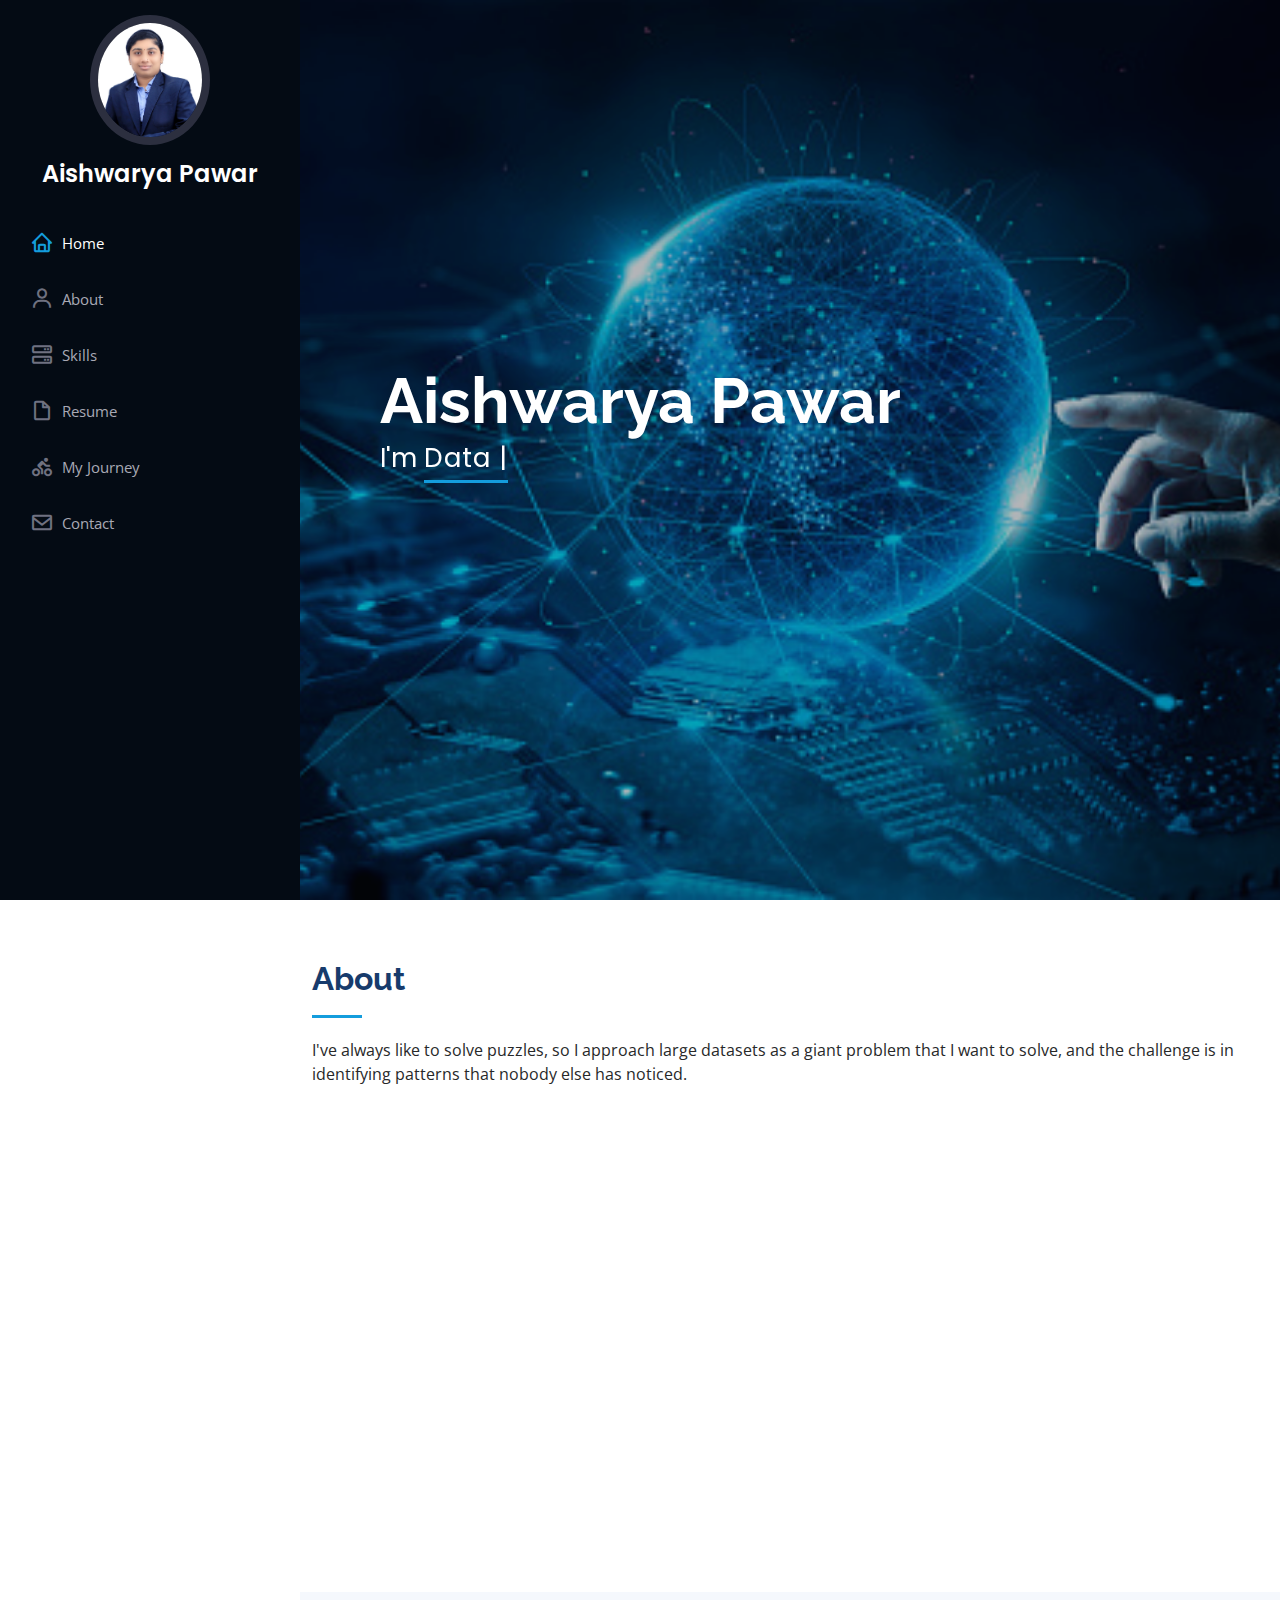
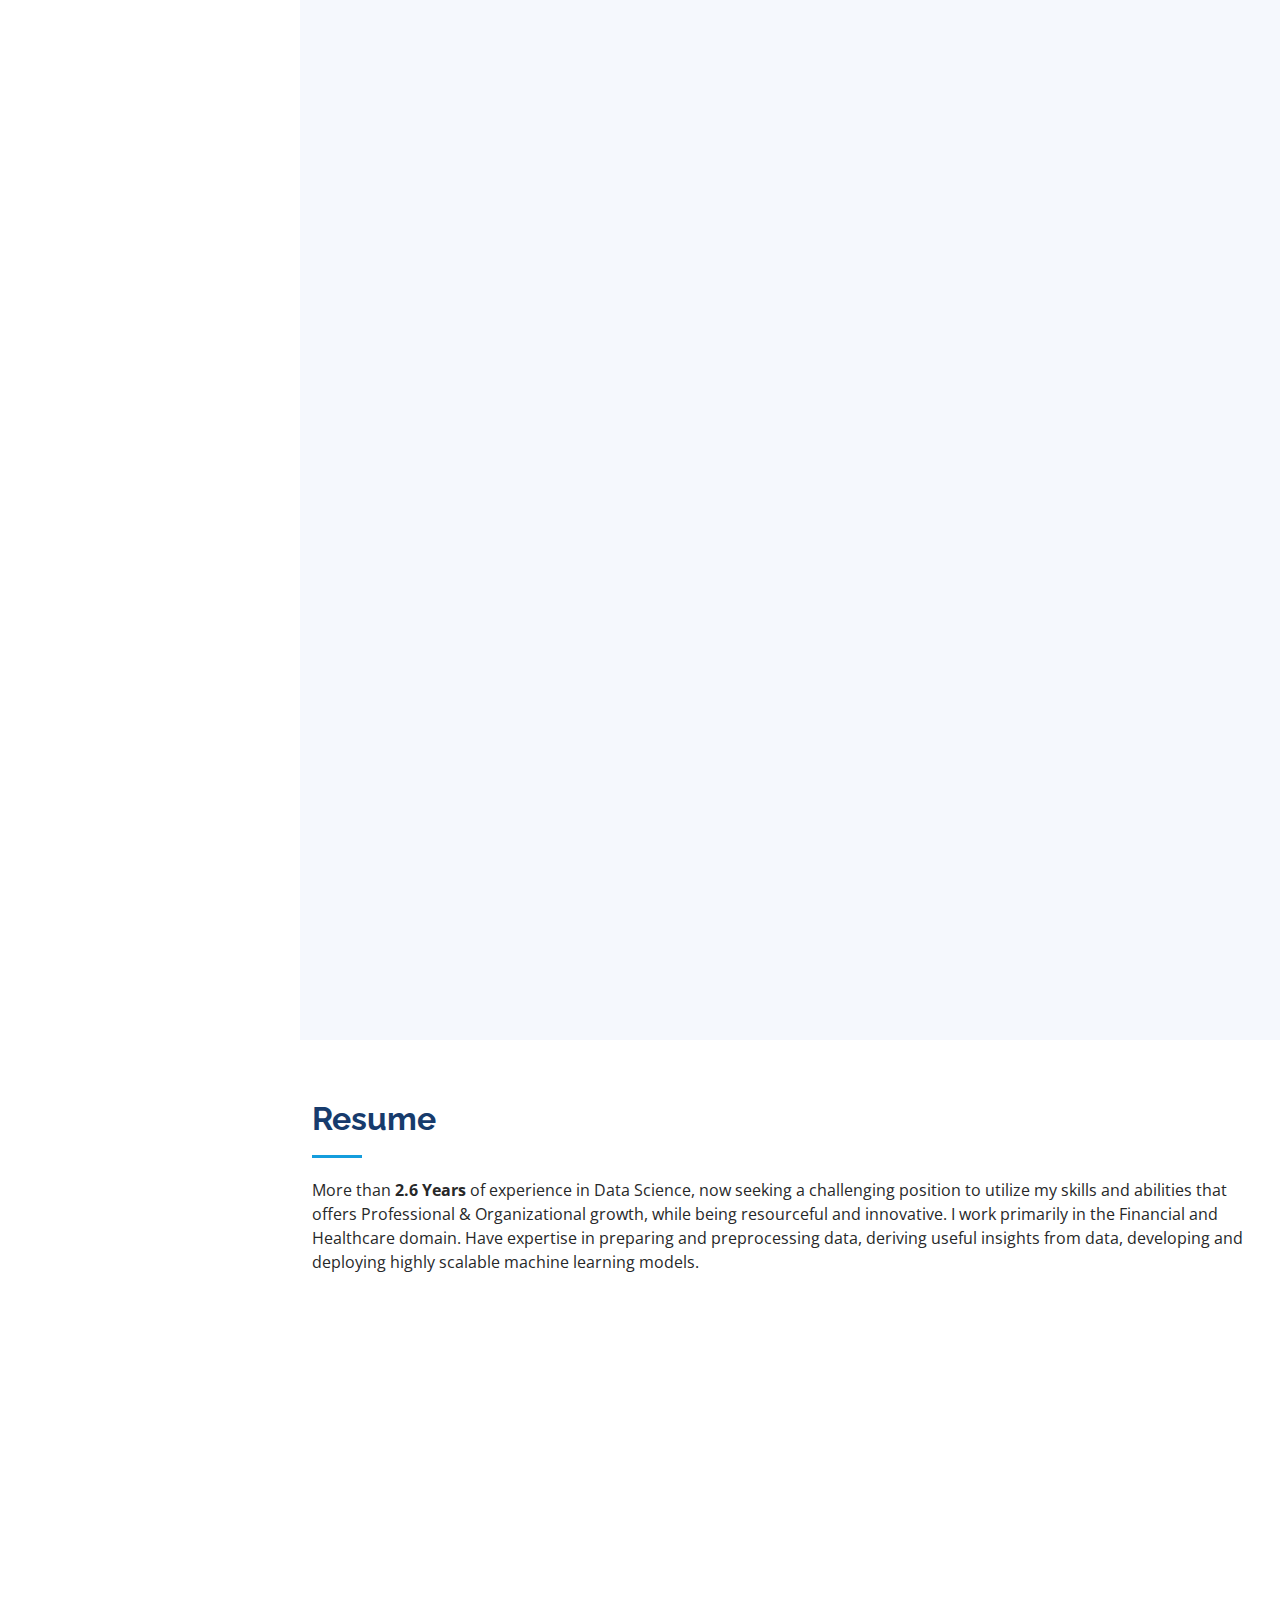
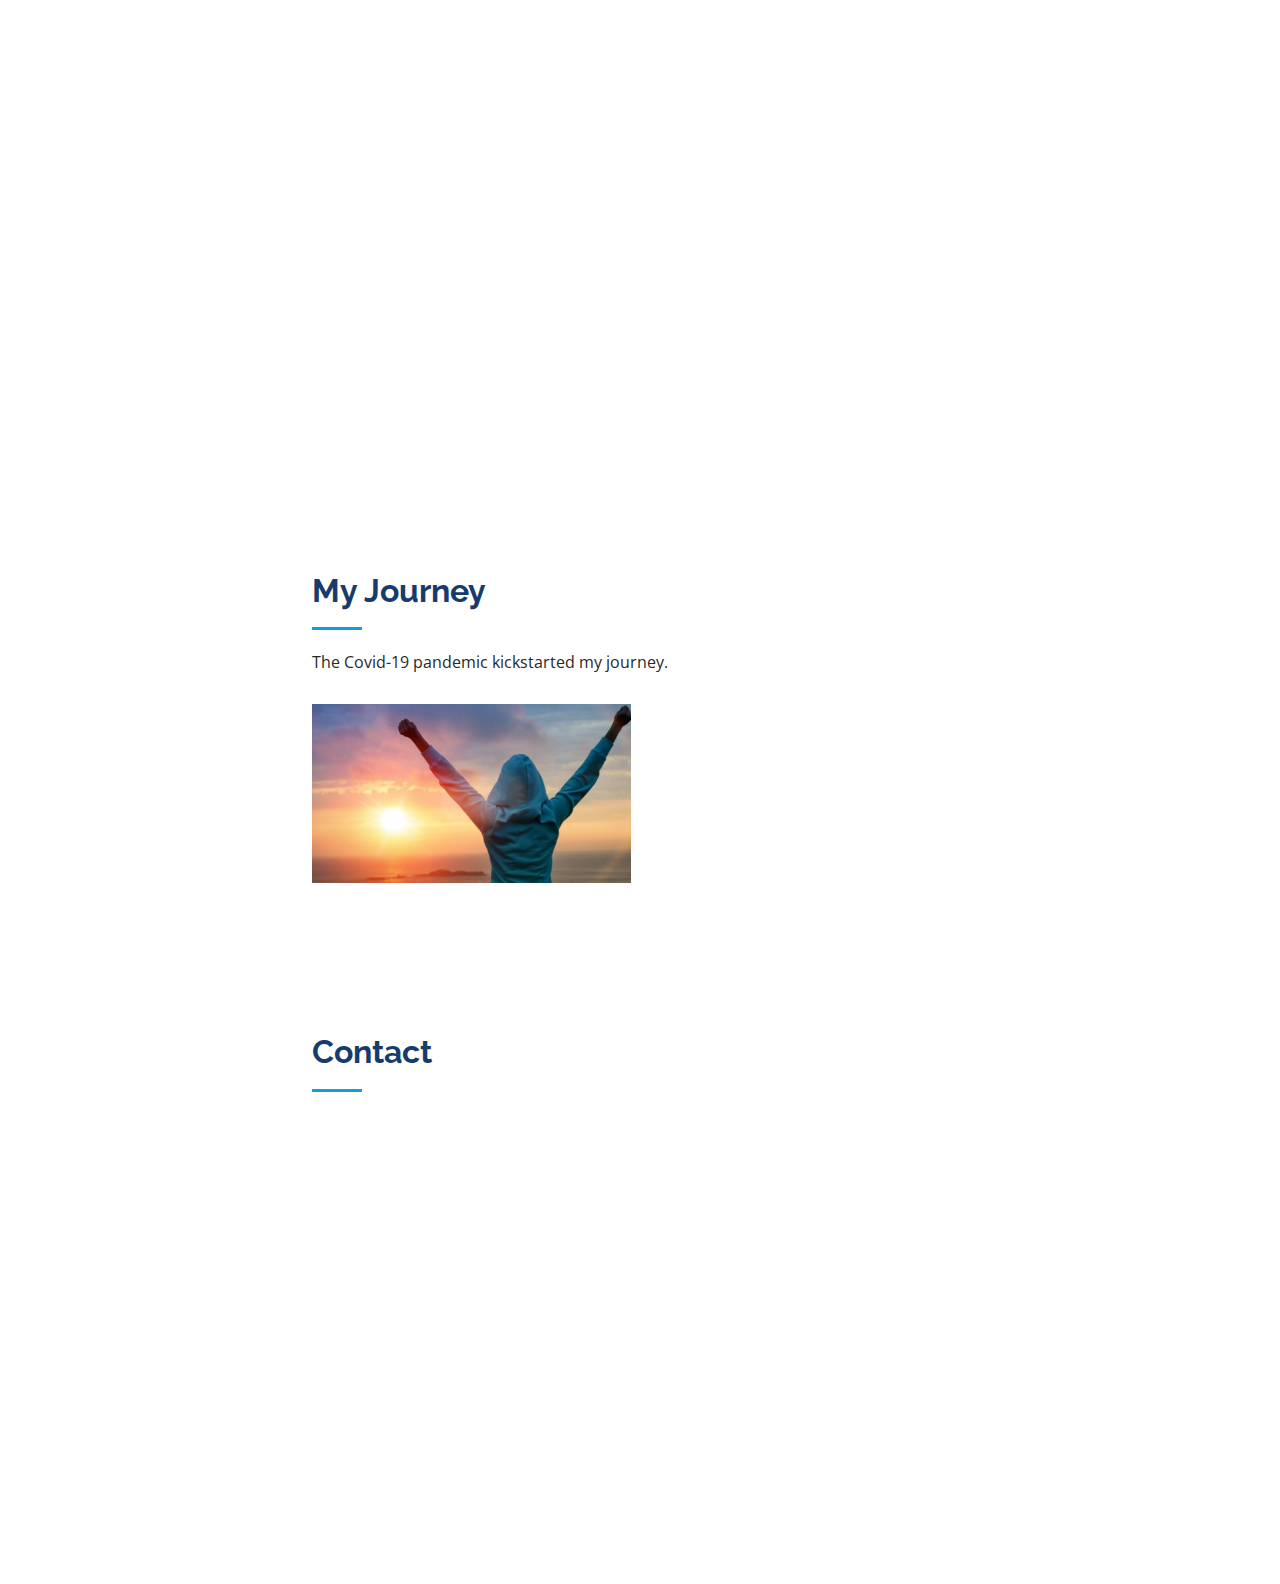
<file: index.html>
<!DOCTYPE html>
<html lang="en">

<head>
  <meta charset="utf-8">
  <meta content="width=device-width, initial-scale=1.0" name="viewport">

  <title>Aishwarya Pawar - Data Scientist</title>
  <meta content="" name="description">
  <meta content="" name="keywords">

  <!-- Favicons -->
  <link href="assets/img/AI.jpg" rel="icon">
  <!--<link href="assets/img/apple-touch-icon.png" rel="apple-touch-icon">-->

  <!-- Google Fonts -->
  <link href="https://fonts.googleapis.com/css?family=Open+Sans:300,300i,400,400i,600,600i,700,700i|Raleway:300,300i,400,400i,500,500i,600,600i,700,700i|Poppins:300,300i,400,400i,500,500i,600,600i,700,700i" rel="stylesheet">

  <!-- Vendor CSS Files -->
  <link href="assets/vendor/aos/aos.css" rel="stylesheet">
  <link href="assets/vendor/bootstrap/css/bootstrap.min.css" rel="stylesheet">
  <link href="assets/vendor/bootstrap-icons/bootstrap-icons.css" rel="stylesheet">
  <link href="assets/vendor/boxicons/css/boxicons.min.css" rel="stylesheet">
  <link href="assets/vendor/glightbox/css/glightbox.min.css" rel="stylesheet">
  <link href="assets/vendor/swiper/swiper-bundle.min.css" rel="stylesheet">

  <!-- Template Main CSS File -->
  <link href="assets/css/style.css" rel="stylesheet">

  <!-- =======================================================
  * Template Name: iPortfolio
  * Updated: Mar 10 2023 with Bootstrap v5.2.3
  * Template URL: https://bootstrapmade.com/iportfolio-bootstrap-portfolio-websites-template/
  * Author: BootstrapMade.com
  * License: https://bootstrapmade.com/license/
  ======================================================== -->
</head>

<body>

  <!-- ======= Mobile nav toggle button ======= -->
  <i class="bi bi-list mobile-nav-toggle d-xl-none"></i>

  <!-- ======= Header ======= -->
  <header id="header">
    <div class="d-flex flex-column">

      <div class="profile">
        <img src="assets/img/profile-img.jpg" alt="" class="img-fluid rounded-circle">
        <h1 class="text-light"><a href="index.html">Aishwarya Pawar</a></h1>

      </div>

      <nav id="navbar" class="nav-menu navbar">
        <ul>
          <li><a href="#hero" class="nav-link scrollto active"><i class="bx bx-home"></i> <span>Home</span></a></li>
          <li><a href="#about" class="nav-link scrollto"><i class="bx bx-user"></i> <span>About</span></a></li>
          <li><a href="#skills" class="nav-link scrollto"><i class="bx bx-server"></i> <span>Skills</span></a></li>
          <li><a href="#resume" class="nav-link scrollto"><i class="bx bx-file-blank"></i> <span>Resume</span></a></li>
          <!--<li><a href="#projects" class="nav-link scrollto"><i class="bx bx-book-content"></i> <span>Projects</span></a></li>-->
          <li><a href="#journey" class="nav-link scrollto"><i class=" bx bx-cycling"></i> <span>My Journey</span></a></li>
          <li><a href="#contact" class="nav-link scrollto"><i class="bx bx-envelope"></i> <span>Contact</span></a></li>
        </ul>
      </nav><!-- .nav-menu -->
    </div>
  </header><!-- End Header -->

  <!-- ======= Hero Section ======= -->
  <section id="hero" class="d-flex flex-column justify-content-center align-items-center">
    <div class="hero-container" data-aos="fade-in">
      <h1>Aishwarya Pawar</h1>
      <p>I'm <span class="typed" data-typed-items="Data Scientist" ></span></p>
    </div>
  </section><!-- End Hero -->

  <main id="main">

    <!-- ======= About Section ======= -->
    <section id="about" class="about">
      <div class="container">

        <div class="section-title">
          <h2>About</h2>
          <p>I've always like to solve puzzles, so I approach large datasets as a giant problem that I want to solve, and the challenge is in identifying patterns that nobody else has noticed.</p>
        </div>

        <div class="row">
          <div class="col-lg-4" data-aos="fade-right">
            <img src="assets/img/profile-img.jpg" class="img-fluid" alt="">
          </div>
          <div class="col-lg-8 pt-4 pt-lg-0 content" data-aos="fade-left">
            <h3>Data Scientist</h3>
            <p>Hi, my name is Aishwarya and I work remotely as a Data Scientist in CODEBIOSIS PRIVATE LIMITED, Bengaluru . </p>
            <div class="row">
              <div class="col-lg-6">
                <ul>
                  <li> <i class="bi bi-chevron-right"></i><strong>Birthday:</strong> <span>11 August 2000</span></li>
                  <li> <i class="bi bi-chevron-right"></i><strong>Phone:</strong> <span>+918600788770</span></li>
                  <li> <i class="bi bi-chevron-right"></i><strong>City:</strong> <span>Pandharpur, Maharashtra</span></li>
                </ul>
              </div>
              <div class="col-lg-6">
                <ul>
                  <li> <i class="bi bi-chevron-right"></i><strong>Age:</strong> <span>22</span></li>
                  <li> <i class="bi bi-chevron-right"></i><strong>Degree:</strong> <span>Bachelor of <b>Mathematics</b></span></li>
                  <li> <i class="bi bi-chevron-right"></i><strong>PhEmailone:</strong> <span>aishwaryapawar7621@gmail.com</span></li>

                </ul>
              </div>
            </div>
            <ul style="list-style-type: disc;">
              <li> I am passionate about Artificial Intelligence tech and its impact on the future of our society.</li>
              <li> I am an insanely curious person who always seek out to meet new people with unique interests.</li>
              <li> I love to travel and explore different parts of the world </li>
            </ul>
          </div>
        </div>

      </div>
    </section><!-- End About Section -->

    <!-- ======= Skills Section ======= -->
    <section id="skills" class="skills section-bg">
      <div class="container">
        <div class="row skills-content">
          <div class="col-lg-6" data-aos="fade-up">
            <div class="section-title">
              <h2>Key Skills</h2>
              <p></p>
            </div>
            <div class="progress">
              <h3></h3>
              <span class="skill">
                <ul>
                  <li>Data Visulization</li>
									<li>statistics modelling</li>
									<li>Data Preprocessing</li>
									<li>Machine Learning</li>
									<li>Deep Learning</li>
									<li>Model Development</li>
									<li>Model Deployment</li>
									<li>NLP</li>
									<li>Problem solving</li>
                </ul>
              </span>
            </div>
            <div class="progress1">
              <h3>Machine Learning Algorithms :</h3>
              <span class="skill">
                <ul>
                  <li>Linear Regression</li>
                  <li>Logistic Regression</li>
                  <li>K-Nearest Neighbours</li>
                  <li>Naive Bayes</li>
                  <li>K means, K means++</li>
                  <li>Support Vector Machine</li>
                  <li>Decision Tree</li>
                  <li>Principle Componant Analysis</li>
                  <li>Random Forest</li>
                  <li>Ada-Boost</li>
                  <li>Ridge and LASSO</li>
                </ul>
            </div>
            <div class="progress2">
              <h3>Natural Language Processing :</h3>
              <span class="skill">
                <ul>
                  <li>Word Embedding</li>
                  <li>Word2Vec</li>
                  <li>TDFIDF</li>
                  <li>Sentiment Analysis</li>
                  <li>Text/Document Classification</li>
                  <li>Stemming & Lemmatization</li>
                </ul>
              </span>
            </div>
            <div class="progress3">
              <h3>Web Framework :</h3>
              <span class="skill">
                <ul>
                  <li>Flask</li>
                </ul>
              </span>
            </div>
          </div>
          <div class="col-lg-6" data-aos="fade-up" data-aos-delay="100">
            <div class="section-title">
              <h2>Techniqual Skills</h2>
              <p></p>
            </div>
            <div class="progress">
              <h3>Tools :</h3>
              <span class="skill">
                <ul>
							    <li>Python</li>
							    <li>Jupyter Notebook</li>
							    <li>VScode</li>
							    <li>Google Colab</li>
							    <li>Git and Github</li>
							    <li>Postman</li>
                </ul>
            </div>
            <div class="progress1">
              <h3>Packages :</h3>
              <span class="skill">
                <ul>
                  <li>Scikit-learn</li>
                  <li>Numpy</li>
                  <li>Pandas</li>
                  <li>Seaborn</li>
                  <li>Matplotlib</li>
                  <li>RegEx</li>
                  <li>NLTK</li>
                  <li>Tensorflow</li>
                  <li>Keras</li>
                </ul>
            </div>
            <div class="progress3">
              <h3>Deep Learning Algorithms :</h3>
              <span class="skill">
                <ul>
                  <li>Artificial Neural Network(ANN)</li>
                  <li>Convolution Neural Network(CNN)</li>
                </ul>
              </span>
            </div>
            <div class="progress3">
              <h3>Databases :</h3>
              <span class="skill">
                <ul>
                  <li>MySQL</li>
                  <li>MongoDB</li>
                </ul>
            </span>
            </div>
            <div class="progress3">
              <h3>Cloud Platform :</h3>
              <span class="skill">
                <li>AWS</li>
              </span>
            </div>
          </div>
        </div>
      </div>
    </section><!-- End Skills Section -->



    <!-- ======= Resume Section ======= -->
    <section id="resume" class="resume">
      <div class="container">

        <div class="section-title">
          <h2>Resume</h2>
          <p>More than <b>2.6 Years </b>of experience in Data Science, now seeking a challenging position to utilize my skills and abilities that offers Professional & Organizational growth, while being resourceful and innovative. I work primarily in the Financial and Healthcare domain. Have expertise in preparing and preprocessing data, deriving useful insights from data, developing and deploying highly scalable machine learning models.</p>
        </div>

        <div class="row">
          <div class="col-lg-6" data-aos="fade-up">
            <h3 class="resume-title">Professional Experience</h3>
            <div class="resume-item">
              <ul>
                <li><b>Designation : </b>Data Scientist</li>
                <li><b>Duration : </b>April 2021 to present</li>
                <li><b>Organization : </b>CODEBIOSIS PRIVATE LIMITED, Bengaluru</li>
                <li><b>Internship : </b>Sept 2020 to Feb 2021</li>
              </ul>
            </div>

            <h3 class="resume-title">Education</h3>
            <div class="resume-item">
              <h4>Bachelor of Mathematics</h4>
              <h5>2018 - 2021</h5>
              <p><em>Solapur University</em></p>
              <h5>SGPA - 9.91</h5>
            </div>
            <div class="resume-item">
              <h4>Higher Secondary School </h4>
              <h5>2016 - 2018</h5>
              <p><em>Pune Board</em></p>
              <h5>Grade - First class with Distinction</h5>
            </div>
          </div>
          <div class="col-lg-6" data-aos="fade-up" data-aos-delay="100">
            <h3 class="resume-title">Core Competencies</h3>
            <div class="resume-item">
              <ul>
                <li>Experience using ML libraries - <strong>Seaborn, Matplotlib, Pandas, Numpy, RegEx, scikit learn, etc.</strong></li>
                <li>Strong Python Programming skills using <strong>OOPS</strong>, Functions, etc.</li>
                <li>Solid understanding of the mathematics related to Data Science <strong>Probability, Statistics, linear algebra, </strong>etc.</li>
                <li>Data mining algorithm experience in families of <b>Supervised</b> algorithms <strong>(Regression, Classification, K-NN, Naive Bayes, SVM, Decision Trees)</strong> and <strong>Unsupervised</strong> algorithms <strong>(K-means Clustering, Hierarchical Clustering, PCA)</strong>.</li>
                <li>Experience in <b>Regularization</b> techniques like <b>Ridge</b> and <b>Lasso</b> And <b>Ensembling </b>techniques like <b>Bagging</b> and <b>Boosting</b></li>
                <li>Experience in data management tools - <b>MYSQL</b> databases.</li>
                <li>Development of API's in Python</li>
                <li>Experience in WebFramework <b>Flask</b></li>
                <li>Source code management and version control system using <b>GIT</b> and <b>GITHUB</b></li>
                <li>Cloud platform for Deployment - <b>AWS</b></li>
                <li>Ability to process <b>Image Processing</b> using <b>Tensorflow and Keras</b> And <b>Text Processing </b>using <b>NLTK </b>library</li>
              </ul> 
            </div>
          </div>
        </div>
    </section><!-- End Resume Section -->


    <!-- ======= My Journey Section ======= -->
    <section id="journey" class="services">
      <div class="container">

        <div class="section-title">
          <h2>My Journey</h2>
          <p>The Covid-19 pandemic kickstarted my journey.</p>
        </div>

        <div class="col-lg-4 col-md-6 portfolio-item filter-web">
          <div class="portfolio-wrap">
            <img src="assets/img/life change.jpg" class="img-fluid" alt="">
            <div class="portfolio-links">
              <a href="assets/img/life change.jpg" data-gallery="portfolioGallery" class="portfolio-lightbox" title="Web 3"><i class="bx bx-plus"></i></a>
              <a href="journey.html" title="More Details"><i class="bx bx-link"></i></a>
            </div>
          </div>
        </div>

      </div>
    </section> <!--End My Journey Section -->

    <!-- ======= Contact Section ======= -->
    <section id="contact" class="contact">
      <div class="container">

        <div class="section-title">
          <h2>Contact</h2>
          <!--<p>As data scientist, I know exactly how you can use data optimally within your business. Based on your objectives, we will make a plan to reach the right insight.</p>-->
        </div>

        <div class="row" data-aos="fade-in">

          <div class="col-lg-5 d-flex align-items-stretch">
            <div class="info">
              <div class="address">
                <i class="bi bi-geo-alt"></i>
                <h4>Location:</h4>
                <p>Kharsoli, Tal-Pandharpur, Dist-Solapur</p>
              </div>

              <div class="email">
                <i class="bi bi-envelope"></i>
                <h4>Email:</h4>
                <p>aishwaryapawar7621@gmail.com</p>
              </div>

              <div class="phone">
                <i class="bi bi-phone"></i>
                <h4>Call:</h4>
                <p>+91 8600788770</p>
              </div>
              
            </div>

          </div>

          <div class="col-lg-7 mt-5 mt-lg-0 d-flex align-items-stretch">
            <iframe src="https://www.google.com/maps/embed?pb=!1m17!1m12!1m3!1d1900.7136513445528!2d75.46593257591762!3d17.67726323817118!2m3!1f0!2f0!3f0!3m2!1i1024!2i768!4f13.1!3m2!1m1!2zMTfCsDQwJzM4LjEiTiA3NcKwMjgnMDAuOCJF!5e0!3m2!1sen!2sin!4v1681024846460!5m2!1sen!2sin" frameborder="0" style="border:0; width: 100%; height: 290px;" allowfullscreen></iframe>
          </div>

        </div>

      </div>
    </section><!-- End Contact Section -->

  </main><!-- End #main -->



  <a href="#" class="back-to-top d-flex align-items-center justify-content-center"><i class="bi bi-arrow-up-short"></i></a>

  <!-- Vendor JS Files -->
  <script src="assets/vendor/purecounter/purecounter_vanilla.js"></script>
  <script src="assets/vendor/aos/aos.js"></script>
  <script src="assets/vendor/bootstrap/js/bootstrap.bundle.min.js"></script>
  <script src="assets/vendor/glightbox/js/glightbox.min.js"></script>
  <script src="assets/vendor/isotope-layout/isotope.pkgd.min.js"></script>
  <script src="assets/vendor/swiper/swiper-bundle.min.js"></script>
  <script src="assets/vendor/typed.js/typed.min.js"></script>
  <script src="assets/vendor/waypoints/noframework.waypoints.js"></script>
  <script src="assets/vendor/php-email-form/validate.js"></script>

  <!-- Template Main JS File -->
  <script src="assets/js/main.js"></script>

</body>

</html>
</file>
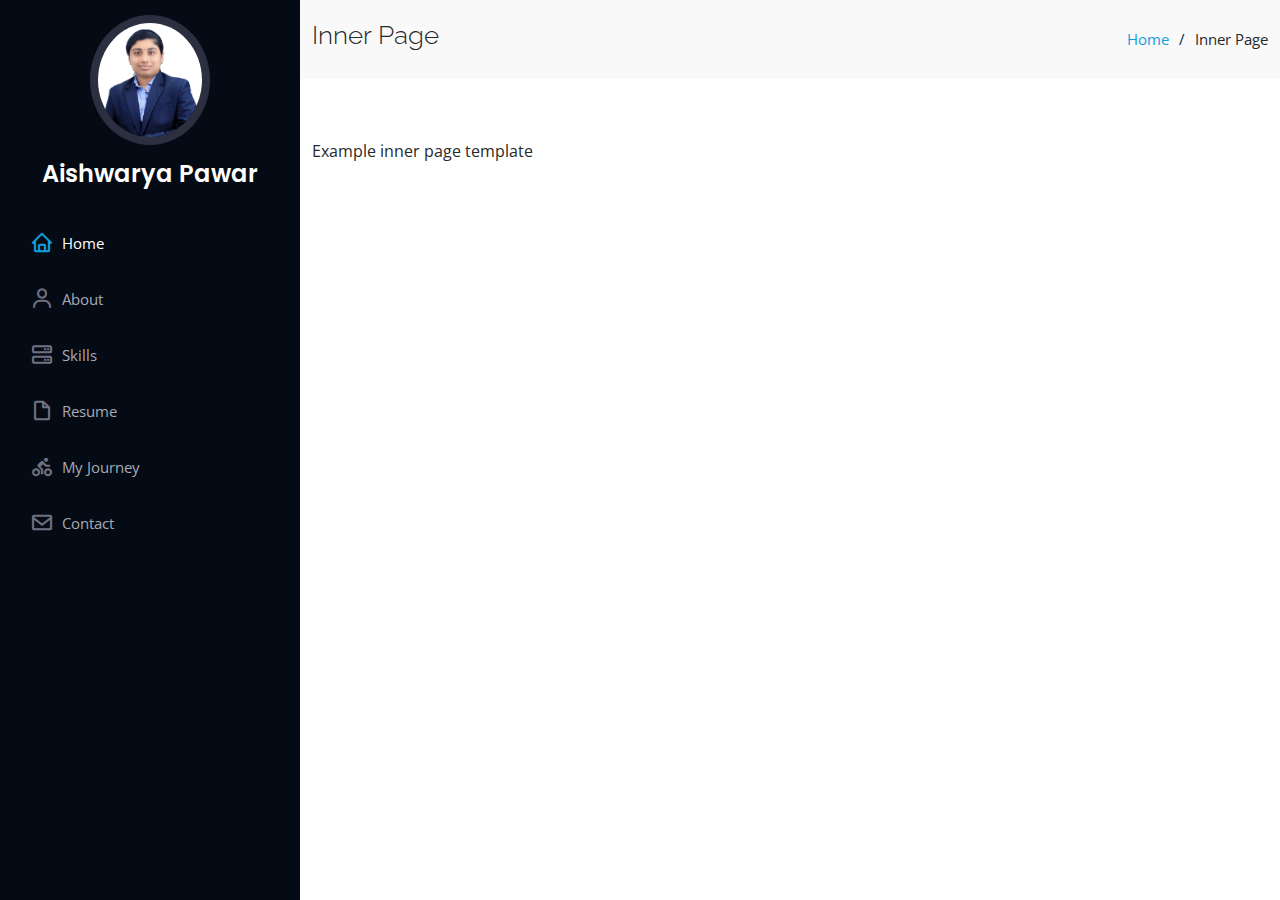
<file: inner-page.html>
<!DOCTYPE html>
<html lang="en">

<head>
  <meta charset="utf-8">
  <meta content="width=device-width, initial-scale=1.0" name="viewport">

  <title>Aishwarya Pawar - Data Scientist</title>
  <meta content="" name="description">
  <meta content="" name="keywords">

  <!-- Favicons -->
  <link href="assets/img/AI.jpg" rel="icon">
  <!--<link href="assets/img/apple-touch-icon.png" rel="apple-touch-icon">-->

  <!-- Google Fonts -->
  <link href="https://fonts.googleapis.com/css?family=Open+Sans:300,300i,400,400i,600,600i,700,700i|Raleway:300,300i,400,400i,500,500i,600,600i,700,700i|Poppins:300,300i,400,400i,500,500i,600,600i,700,700i" rel="stylesheet">

  <!-- Vendor CSS Files -->
  <link href="assets/vendor/aos/aos.css" rel="stylesheet">
  <link href="assets/vendor/bootstrap/css/bootstrap.min.css" rel="stylesheet">
  <link href="assets/vendor/bootstrap-icons/bootstrap-icons.css" rel="stylesheet">
  <link href="assets/vendor/boxicons/css/boxicons.min.css" rel="stylesheet">
  <link href="assets/vendor/glightbox/css/glightbox.min.css" rel="stylesheet">
  <link href="assets/vendor/swiper/swiper-bundle.min.css" rel="stylesheet">

  <!-- Template Main CSS File -->
  <link href="assets/css/style.css" rel="stylesheet">

  <!-- =======================================================
  * Template Name: iPortfolio
  * Updated: Mar 10 2023 with Bootstrap v5.2.3
  * Template URL: https://bootstrapmade.com/iportfolio-bootstrap-portfolio-websites-template/
  * Author: BootstrapMade.com
  * License: https://bootstrapmade.com/license/
  ======================================================== -->
</head>

<body>

  <!-- ======= Mobile nav toggle button ======= -->
  <i class="bi bi-list mobile-nav-toggle d-xl-none"></i>

  <!-- ======= Header ======= -->
  <header id="header">
    <div class="d-flex flex-column">

      <div class="profile">
        <img src="assets/img/profile-img.jpg" alt="" class="img-fluid rounded-circle">
        <h1 class="text-light"><a href="index.html">Aishwarya Pawar</a></h1>
        <!--<div class="social-links mt-3 text-center">
          <a href="#" class="twitter"><i class="bx bxl-twitter"></i></a>
          <a href="#" class="facebook"><i class="bx bxl-facebook"></i></a>
          <a href="#" class="instagram"><i class="bx bxl-instagram"></i></a>
          <a href="#" class="github"><i class="bx bxl-github"></i></a>
          <a href="#" class="linkedin"><i class="bx bxl-linkedin"></i></a>
        </div>-->
      </div>

      <nav id="navbar" class="nav-menu navbar">
        <ul>
          <li><a href="#hero" class="nav-link scrollto active"><i class="bx bx-home"></i> <span>Home</span></a></li>
          <li><a href="#about" class="nav-link scrollto"><i class="bx bx-user"></i> <span>About</span></a></li>
          <li><a href="#skills" class="nav-link scrollto"><i class="bx bx-server"></i> <span>Skills</span></a></li>
          <li><a href="#resume" class="nav-link scrollto"><i class="bx bx-file-blank"></i> <span>Resume</span></a></li>
          <!--<li><a href="#projects" class="nav-link scrollto"><i class="bx bx-book-content"></i> <span>Projects</span></a></li>-->
          <li><a href="#journey" class="nav-link scrollto"><i class=" bx bx-cycling"></i> <span>My Journey</span></a></li>
          <li><a href="#contact" class="nav-link scrollto"><i class="bx bx-envelope"></i> <span>Contact</span></a></li>
        </ul>
      </nav><!-- .nav-menu -->
    </div>
  </header><!-- End Header -->

  <main id="main">

    <!-- ======= Breadcrumbs ======= -->
    <section class="breadcrumbs">
      <div class="container">

        <div class="d-flex justify-content-between align-items-center">
          <h2>Inner Page</h2>
          <ol>
            <li><a href="index.html">Home</a></li>
            <li>Inner Page</li>
          </ol>
        </div>

      </div>
    </section><!-- End Breadcrumbs -->

    <section class="inner-page">
      <div class="container">
        <p>
          Example inner page template
        </p>
      </div>
    </section>

  </main><!-- End #main -->



  <a href="#" class="back-to-top d-flex align-items-center justify-content-center"><i class="bi bi-arrow-up-short"></i></a>

  <!-- Vendor JS Files -->
  <script src="assets/vendor/purecounter/purecounter_vanilla.js"></script>
  <script src="assets/vendor/aos/aos.js"></script>
  <script src="assets/vendor/bootstrap/js/bootstrap.bundle.min.js"></script>
  <script src="assets/vendor/glightbox/js/glightbox.min.js"></script>
  <script src="assets/vendor/isotope-layout/isotope.pkgd.min.js"></script>
  <script src="assets/vendor/swiper/swiper-bundle.min.js"></script>
  <script src="assets/vendor/typed.js/typed.min.js"></script>
  <script src="assets/vendor/waypoints/noframework.waypoints.js"></script>
  <script src="assets/vendor/php-email-form/validate.js"></script>

  <!-- Template Main JS File -->
  <script src="assets/js/main.js"></script>

</body>

</html>
</file>
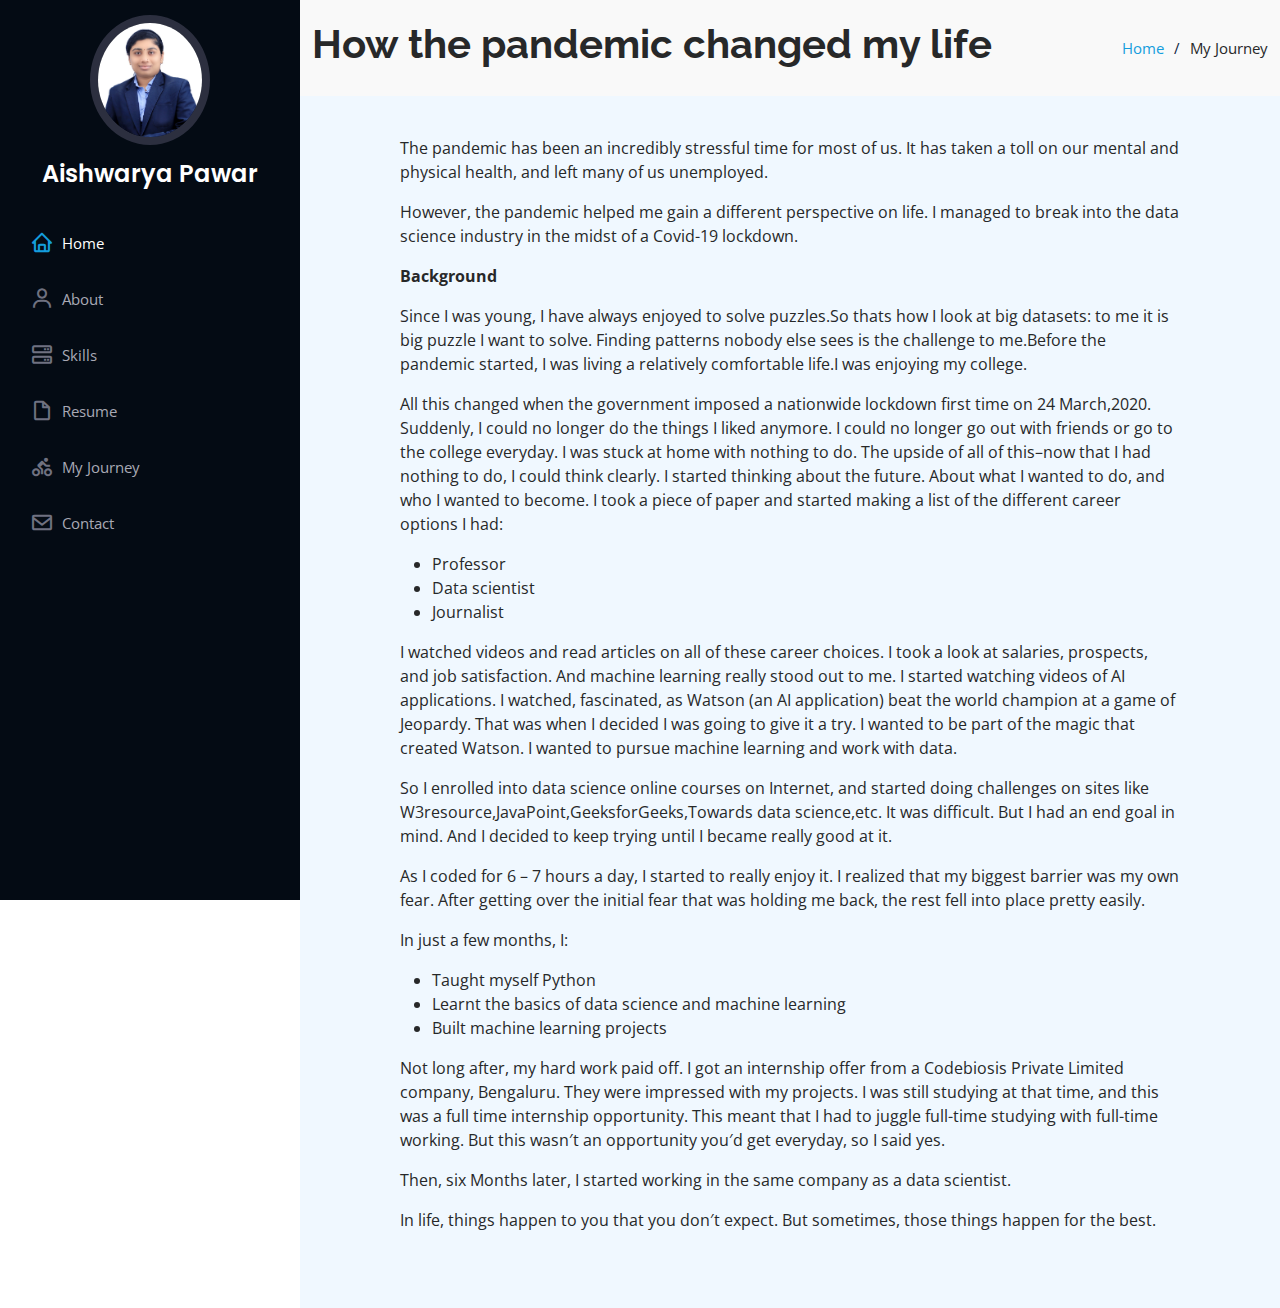
<file: journey.html>
<!DOCTYPE html>
<html lang="en">

<head>
  <meta charset="utf-8">
  <meta content="width=device-width, initial-scale=1.0" name="viewport">

  <title>Aishwarya Pawar - Data Scientist</title>
  <meta content="" name="description">
  <meta content="" name="keywords">

  <!-- Favicons -->
  <link href="assets/img/AI.jpg" rel="icon">
  <!--<link href="assets/img/apple-touch-icon.png" rel="apple-touch-icon">-->

  <!-- Google Fonts -->
  <link href="https://fonts.googleapis.com/css?family=Open+Sans:300,300i,400,400i,600,600i,700,700i|Raleway:300,300i,400,400i,500,500i,600,600i,700,700i|Poppins:300,300i,400,400i,500,500i,600,600i,700,700i" rel="stylesheet">

  <!-- Vendor CSS Files -->
  <link href="assets/vendor/aos/aos.css" rel="stylesheet">
  <link href="assets/vendor/bootstrap/css/bootstrap.min.css" rel="stylesheet">
  <link href="assets/vendor/bootstrap-icons/bootstrap-icons.css" rel="stylesheet">
  <link href="assets/vendor/boxicons/css/boxicons.min.css" rel="stylesheet">
  <link href="assets/vendor/glightbox/css/glightbox.min.css" rel="stylesheet">
  <link href="assets/vendor/swiper/swiper-bundle.min.css" rel="stylesheet">

  <!-- Template Main CSS File -->
  <link href="assets/css/style.css" rel="stylesheet">

  <!-- =======================================================
  * Template Name: iPortfolio
  * Updated: Mar 10 2023 with Bootstrap v5.2.3
  * Template URL: https://bootstrapmade.com/iportfolio-bootstrap-portfolio-websites-template/
  * Author: BootstrapMade.com
  * License: https://bootstrapmade.com/license/
  ======================================================== -->
</head>

<body>

  <!-- ======= Mobile nav toggle button ======= -->
  <i class="bi bi-list mobile-nav-toggle d-xl-none"></i>

  <!-- ======= Header ======= -->
  <header id="header">
    <div class="d-flex flex-column">

      <div class="profile">
        <img src="assets/img/profile-img.jpg" alt="" class="img-fluid rounded-circle">
        <h1 class="text-light"><a href="index.html">Aishwarya Pawar</a></h1>
        <!--<div class="social-links mt-3 text-center">
          <a href="#" class="twitter"><i class="bx bxl-twitter"></i></a>
          <a href="#" class="facebook"><i class="bx bxl-facebook"></i></a>
          <a href="#" class="instagram"><i class="bx bxl-instagram"></i></a>
          <a href="#" class="github"><i class="bx bxl-github"></i></a>
          <a href="#" class="linkedin"><i class="bx bxl-linkedin"></i></a>
        </div>-->
      </div>

      <nav id="navbar" class="nav-menu navbar">
        <ul>
          <li><a href="#hero" class="nav-link scrollto active"><i class="bx bx-home"></i> <span>Home</span></a></li>
          <li><a href="#about" class="nav-link scrollto"><i class="bx bx-user"></i> <span>About</span></a></li>
          <li><a href="#skills" class="nav-link scrollto"><i class="bx bx-server"></i> <span>Skills</span></a></li>
          <li><a href="#resume" class="nav-link scrollto"><i class="bx bx-file-blank"></i> <span>Resume</span></a></li>
          <!--<li><a href="#projects" class="nav-link scrollto"><i class="bx bx-book-content"></i> <span>Projects</span></a></li>-->
          <li><a href="#journey" class="nav-link scrollto"><i class=" bx bx-cycling"></i> <span>My Journey</span></a></li>
          <li><a href="#contact" class="nav-link scrollto"><i class="bx bx-envelope"></i> <span>Contact</span></a></li>
        </ul>
      </nav><!-- .nav-menu -->
    </div>
  </header><!-- End Header -->

  <main id="main">

    <!-- ======= Breadcrumbs ======= -->
    <section id="breadcrumbs" class="breadcrumbs">
      <div class="container">

        <div class="d-flex justify-content-between align-items-center">
          <h1><b>How the pandemic changed my life</b></h1>
          <ol>
            <li><a href="index.html">Home</a></li>
            <li>My Journey</li>
          </ol>
        </div>

      </div>
    </section><!-- End Breadcrumbs -->

    <!-- ======= Journey Section ======= -->
    <section id="portfolio-details" class="portfolio-details" style=" background-color: aliceblue;">
      <div class="container" style="padding-left: 100px; padding-right: 100px;">
        <p>The pandemic has been an incredibly stressful time for most of us. It has taken a toll on our mental and physical health, and left many of us unemployed.</p>

        <p>However, the pandemic helped me gain a different perspective on life. I managed to break into the data science industry in the midst of a Covid-19 lockdown.</p>
          
        <p><b>Background</b></p>  
          
        <p>Since I was young, I have always enjoyed to solve puzzles.So thats how I look at big datasets: to me it is big puzzle I want to solve. Finding patterns nobody else sees is the challenge to me.Before the pandemic started, I was living a relatively comfortable life.I was enjoying my college.</p>
          
        <p>All this changed when the government imposed a nationwide lockdown first time on 24 March,2020. 
          Suddenly, I could no longer do the things I liked anymore. I could no longer go out with friends or go to the college everyday. I was stuck at home with nothing to do.
          The upside of all of this&ndash;now that I had nothing to do, I could think clearly.
          I started thinking about the future. About what I wanted to do, and who I wanted to become.
          I took a piece of paper and started making a list of the different career options I had:</p>  
        <ul> 
          <li>Professor</li>
          <li>Data scientist</li>
          <li>Journalist</li>
        </ul> 
          <p>I watched videos and read articles on all of these career choices. I took a look at salaries, prospects, and job satisfaction.
          And machine learning really stood out to me. I started watching videos of AI applications.
          I watched, fascinated, as Watson (an AI application) beat the world champion at a game of Jeopardy.
          That was when I decided I was going to give it a try. I wanted to be part of the magic that created Watson. I wanted to pursue machine learning and work with data.</p>
          
          
          
          <p>So I enrolled into data science online courses on Internet, and started doing challenges on sites like W3resource,JavaPoint,GeeksforGeeks,Towards data science,etc.
          
          It was difficult.
          
          But I had an end goal in mind. And I decided to keep trying until I became really good at it.</p>
          
          <p>As I coded for 6 &ndash; 7 hours a day, I started to really enjoy it. I realized that my biggest barrier was my own fear.
          
          After getting over the initial fear that was holding me back, the rest fell into place pretty easily.</p>
          
          <p>In just a few months, I:
          
          <ul>
            <li>Taught myself Python</li>
            <li>Learnt the basics of data science and machine learning</li>
            <li>Built machine learning projects </li>
        </ul></p>
          
          <p>Not long after, my hard work paid off.
          I got an internship offer from a Codebiosis Private Limited company, Bengaluru. They were impressed with my projects.
          
          I was still studying at that time, and this was a full time internship opportunity.
          
          This meant that I had to juggle full-time studying with full-time working.
          
          But this wasn&prime;t an opportunity you&prime;d get everyday, so I said yes.</p>
          
          <p>Then, six Months later, I started working in the same company as a data scientist.</p>
          
          <p>In life, things happen to you that you don&prime;t expect. But sometimes, those things happen for the best.
          
          
          
          </p>
            
        
       
      </div>
    </section><!-- End Journey Section -->

  </main><!-- End #main -->



  <a href="#" class="back-to-top d-flex align-items-center justify-content-center"><i class="bi bi-arrow-up-short"></i></a>

  <!-- Vendor JS Files -->
  <script src="assets/vendor/purecounter/purecounter_vanilla.js"></script>
  <script src="assets/vendor/aos/aos.js"></script>
  <script src="assets/vendor/bootstrap/js/bootstrap.bundle.min.js"></script>
  <script src="assets/vendor/glightbox/js/glightbox.min.js"></script>
  <script src="assets/vendor/isotope-layout/isotope.pkgd.min.js"></script>
  <script src="assets/vendor/swiper/swiper-bundle.min.js"></script>
  <script src="assets/vendor/typed.js/typed.min.js"></script>
  <script src="assets/vendor/waypoints/noframework.waypoints.js"></script>
  <script src="assets/vendor/php-email-form/validate.js"></script>

  <!-- Template Main JS File -->
  <script src="assets/js/main.js"></script>

</body>

</html>
</file>
<file: assets/css/style.css>
/**
* Template Name: iPortfolio
* Updated: Mar 10 2023 with Bootstrap v5.2.3
* Template URL: https://bootstrapmade.com/iportfolio-bootstrap-portfolio-websites-template/
* Author: BootstrapMade.com
* License: https://bootstrapmade.com/license/
*/

/*--------------------------------------------------------------
# General
--------------------------------------------------------------*/
body {
  font-family: "Open Sans", sans-serif;
  color: #272829;
}

a {
  color: #149ddd;
  text-decoration: none;
}

a:hover {
  color: #37b3ed;
  text-decoration: none;
}

h1,
h2,
h3,
h4,
h5,
h6 {
  font-family: "Raleway", sans-serif;
}

/*--------------------------------------------------------------
# Back to top button
--------------------------------------------------------------*/
.back-to-top {
  position: fixed;
  visibility: hidden;
  opacity: 0;
  right: 15px;
  bottom: 15px;
  z-index: 996;
  background: #149ddd;
  width: 40px;
  height: 40px;
  border-radius: 50px;
  transition: all 0.4s;
}

.back-to-top i {
  font-size: 28px;
  color: #fff;
  line-height: 0;
}

.back-to-top:hover {
  background: #2eafec;
  color: #fff;
}

.back-to-top.active {
  visibility: visible;
  opacity: 1;
}

/*--------------------------------------------------------------
# Header
--------------------------------------------------------------*/
#header {
  position: fixed;
  top: 0;
  left: 0;
  bottom: 0;
  width: 300px;
  transition: all ease-in-out 0.5s;
  z-index: 9997;
  transition: all 0.5s;
  padding: 0 15px;
  background: #040b14;
  overflow-y: auto;
}

#header .profile img {
  margin: 15px auto;
  display: block;
  width: 120px;
  border: 8px solid #2c2f3f;
}

#header .profile h1 {
  font-size: 24px;
  margin: 0;
  padding: 0;
  font-weight: 600;
  -moz-text-align-last: center;
  text-align-last: center;
  font-family: "Poppins", sans-serif;
}

#header .profile h1 a,
#header .profile h1 a:hover {
  color: #fff;
  text-decoration: none;
}

#header .profile .social-links a {
  font-size: 18px;
  display: inline-block;
  background: #212431;
  color: #fff;
  line-height: 1;
  padding: 8px 0;
  margin-right: 4px;
  border-radius: 50%;
  text-align: center;
  width: 36px;
  height: 36px;
  transition: 0.3s;
}

#header .profile .social-links a:hover {
  background: #149ddd;
  color: #fff;
  text-decoration: none;
}

#main {
  margin-left: 300px;
}

@media (max-width: 1199px) {
  #header {
    left: -300px;
  }

  #main {
    margin-left: 0;
  }
}

/*--------------------------------------------------------------
# Navigation Menu
--------------------------------------------------------------*/
/* Desktop Navigation */
.nav-menu {
  padding: 30px 0 0 0;
}

.nav-menu * {
  margin: 0;
  padding: 0;
  list-style: none;
}

.nav-menu>ul>li {
  position: relative;
  white-space: nowrap;
}

.nav-menu a,
.nav-menu a:focus {
  display: flex;
  align-items: center;
  color: #a8a9b4;
  padding: 12px 15px;
  margin-bottom: 8px;
  transition: 0.3s;
  font-size: 15px;
}

.nav-menu a i,
.nav-menu a:focus i {
  font-size: 24px;
  padding-right: 8px;
  color: #6f7180;
}

.nav-menu a:hover,
.nav-menu .active,
.nav-menu .active:focus,
.nav-menu li:hover>a {
  text-decoration: none;
  color: #fff;
}

.nav-menu a:hover i,
.nav-menu .active i,
.nav-menu .active:focus i,
.nav-menu li:hover>a i {
  color: #149ddd;
}

/* Mobile Navigation */
.mobile-nav-toggle {
  position: fixed;
  right: 15px;
  top: 15px;
  z-index: 9998;
  border: 0;
  font-size: 24px;
  transition: all 0.4s;
  outline: none !important;
  background-color: #149ddd;
  color: #fff;
  width: 40px;
  height: 40px;
  display: inline-flex;
  align-items: center;
  justify-content: center;
  line-height: 0;
  border-radius: 50px;
  cursor: pointer;
}

.mobile-nav-active {
  overflow: hidden;
}

.mobile-nav-active #header {
  left: 0;
}

/*--------------------------------------------------------------
# Hero Section
--------------------------------------------------------------*/
#hero {
  width: 100%;
  height: 100vh;
  background: url("../img/bg.jpg") top center;
  background-size: cover;
}

#hero:before {
  content: "";
  background: rgba(5, 13, 24, 0.3);
  position: absolute;
  bottom: 0;
  top: 0;
  left: 0;
  right: 0;
  z-index: 1;
}

#hero .hero-container {
  position: relative;
  z-index: 2;
  min-width: 300px;
}

#hero h1 {
  margin: 0 0 10px 0;
  font-size: 64px;
  font-weight: 700;
  line-height: 56px;
  color: #fff;
}

#hero p {
  color: #fff;
  margin-bottom: 50px;
  font-size: 26px;
  font-family: "Poppins", sans-serif;
}

#hero p span {
  color: #fff;
  padding-bottom: 4px;
  letter-spacing: 1px;
  border-bottom: 3px solid #149ddd;
}

@media (min-width: 1024px) {
  #hero {
    background-attachment: fixed;
  }
}

@media (max-width: 768px) {
  #hero h1 {
    font-size: 28px;
    line-height: 36px;
  }

  #hero h2 {
    font-size: 18px;
    line-height: 24px;
    margin-bottom: 30px;
  }
}

/*--------------------------------------------------------------
# Sections General
--------------------------------------------------------------*/
section {
  padding: 60px 0;
  overflow: hidden;
}

.section-bg {
  background: #f5f8fd;
}

.section-title {
  padding-bottom: 30px;
}

.section-title h2 {
  font-size: 32px;
  font-weight: bold;
  margin-bottom: 20px;
  padding-bottom: 20px;
  position: relative;
  color: #173b6c;
}

.section-title h2::after {
  content: "";
  position: absolute;
  display: block;
  width: 50px;
  height: 3px;
  background: #149ddd;
  bottom: 0;
  left: 0;
}

.section-title p {
  margin-bottom: 0;
}

/*--------------------------------------------------------------
# About
--------------------------------------------------------------*/
.about .content h3 {
  font-weight: 700;
  font-size: 26px;
  color: #173b6c;
}

.about .content ul {
  list-style: none;
  padding: 0;
}

.about .content ul li {
  margin-bottom: 20px;
  display: flex;
  align-items: center;
}

.about .content ul strong {
  margin-right: 10px;
}

.about .content ul i {
  font-size: 16px;
  margin-right: 5px;
  color: #149ddd;
  line-height: 0;
}

.about .content p:last-child {
  margin-bottom: 0;
}



/*--------------------------------------------------------------
# Skills
--------------------------------------------------------------*/
.skills .progress {
  height: 200px;
  display: block;
  background: none;
  border-radius: 0;
}

.skills .progress1 {
  height: 320px;
  display: block;
  background: none;
  border-radius: 0;
}
.skills .progress2 {
  height: 200px;
  display: block;
  background: none;
  border-radius: 0;
}
.skills .progress3 {
  height: 100px;
  display: block;
  background: none;
  border-radius: 0;
}

.skills .progress .skill {
  padding: 0;
  margin: 0 0 6px 0;
  text-transform: uppercase;
  display: block;
  font-weight: 600;
  font-family: "Poppins", sans-serif;
  color: #050d18;
}
.skills .progress1 .skill {
  padding: 0;
  margin: 0 0 6px 0;
  text-transform: uppercase;
  display: block;
  font-weight: 600;
  font-family: "Poppins", sans-serif;
  color: #050d18;
}

.skills .progress2 .skill {
  padding: 0;
  margin: 0 0 6px 0;
  text-transform: uppercase;
  display: block;
  font-weight: 600;
  font-family: "Poppins", sans-serif;
  color: #050d18;
}
.skills .progress3 .skill {
  padding: 0;
  margin: 0 0 6px 0;
  text-transform: uppercase;
  display: block;
  font-weight: 600;
  font-family: "Poppins", sans-serif;
  color: #050d18;
}


.skills .progress .skill .val {
  float: right;
  font-style: normal;
}

.skills .progress-bar-wrap {
  background: #dce8f8;
  height: 10px;
}

.skills .progress-bar {
  width: 1px;
  height: 10px;
  transition: 0.9s;
  background-color: #149ddd;
}

/*--------------------------------------------------------------
# Resume
--------------------------------------------------------------*/
.resume .resume-title {
  font-size: 26px;
  font-weight: 700;
  margin-top: 20px;
  margin-bottom: 20px;
  color: #050d18;
}

.resume .resume-item {
  padding: 0 0 20px 20px;
  margin-top: -2px;
  border-left: 2px solid #1f5297;
  position: relative;
}

.resume .resume-item h4 {
  line-height: 18px;
  font-size: 18px;
  font-weight: 600;
  text-transform: uppercase;
  font-family: "Poppins", sans-serif;
  color: #050d18;
  margin-bottom: 10px;
}

.resume .resume-item h5 {
  font-size: 16px;
  background: #e4edf9;
  padding: 5px 15px;
  display: inline-block;
  font-weight: 600;
  margin-bottom: 10px;
}

.resume .resume-item ul {
  padding-left: 20px;
}

.resume .resume-item ul li {
  padding-bottom: 10px;
}

.resume .resume-item:last-child {
  padding-bottom: 0;
}

.resume .resume-item::before {
  content: "";
  position: absolute;
  width: 16px;
  height: 16px;
  border-radius: 50px;
  left: -9px;
  top: 0;
  background: #fff;
  border: 2px solid #1f5297;
}

/*--------------------------------------------------------------
# Portfolio
--------------------------------------------------------------*/
.portfolio .portfolio-item {
  margin-bottom: 30px;
}

.portfolio #portfolio-flters {
  padding: 0;
  margin: 0 auto 35px auto;
  list-style: none;
  text-align: center;
  background: #fff;
  border-radius: 50px;
  padding: 2px 15px;
}

.portfolio #portfolio-flters li {
  cursor: pointer;
  display: inline-block;
  padding: 10px 15px 8px 15px;
  font-size: 14px;
  font-weight: 600;
  line-height: 1;
  text-transform: uppercase;
  color: #272829;
  margin-bottom: 5px;
  transition: all 0.3s ease-in-out;
}

.portfolio #portfolio-flters li:hover,
.portfolio #portfolio-flters li.filter-active {
  color: #149ddd;
}

.portfolio #portfolio-flters li:last-child {
  margin-right: 0;
}

.portfolio .portfolio-wrap {
  transition: 0.3s;
  position: relative;
  overflow: hidden;
  z-index: 1;
}

.portfolio .portfolio-wrap::before {
  content: "";
  background: rgba(255, 255, 255, 0.5);
  position: absolute;
  left: 0;
  right: 0;
  top: 0;
  bottom: 0;
  transition: all ease-in-out 0.3s;
  z-index: 2;
  opacity: 0;
}

.portfolio .portfolio-wrap .portfolio-links {
  opacity: 1;
  left: 0;
  right: 0;
  bottom: -60px;
  z-index: 3;
  position: absolute;
  transition: all ease-in-out 0.3s;
  display: flex;
  justify-content: center;
}

.portfolio .portfolio-wrap .portfolio-links a {
  color: #fff;
  font-size: 28px;
  text-align: center;
  background: rgba(20, 157, 221, 0.75);
  transition: 0.3s;
  width: 50%;
}

.portfolio .portfolio-wrap .portfolio-links a:hover {
  background: rgba(20, 157, 221, 0.95);
}

.portfolio .portfolio-wrap .portfolio-links a+a {
  border-left: 1px solid #37b3ed;
}

.portfolio .portfolio-wrap:hover::before {
  top: 0;
  left: 0;
  right: 0;
  bottom: 0;
  opacity: 1;
}

.portfolio .portfolio-wrap:hover .portfolio-links {
  opacity: 1;
  bottom: 0;
}

/*--------------------------------------------------------------
# Portfolio Details
--------------------------------------------------------------*/
.portfolio-details {
  padding-top: 40px;
}

.portfolio-details .portfolio-details-slider img {
  width: 100%;
}

.portfolio-details .portfolio-details-slider .swiper-pagination {
  margin-top: 20px;
  position: relative;
}

.portfolio-details .portfolio-details-slider .swiper-pagination .swiper-pagination-bullet {
  width: 12px;
  height: 12px;
  background-color: #fff;
  opacity: 1;
  border: 1px solid #149ddd;
}

.portfolio-details .portfolio-details-slider .swiper-pagination .swiper-pagination-bullet-active {
  background-color: #149ddd;
}

.portfolio-details .portfolio-info {
  padding: 30px;
  box-shadow: 0px 0 30px rgba(5, 13, 24, 0.08);
}

.portfolio-details .portfolio-info h3 {
  font-size: 22px;
  font-weight: 700;
  margin-bottom: 20px;
  padding-bottom: 20px;
  border-bottom: 1px solid #eee;
}

.portfolio-details .portfolio-info ul {
  list-style: none;
  padding: 0;
  font-size: 15px;
}

.portfolio-details .portfolio-info ul li+li {
  margin-top: 10px;
}

.portfolio-details .portfolio-description {
  padding-top: 30px;
}

.portfolio-details .portfolio-description h2 {
  font-size: 26px;
  font-weight: 700;
  margin-bottom: 20px;
}

.portfolio-details .portfolio-description p {
  padding: 0;
}

/*--------------------------------------------------------------
# Services
--------------------------------------------------------------*/
.services .portfolio-item {
  margin-bottom: 30px;
}

.services #portfolio-flters {
  padding: 0;
  margin: 0 auto 35px auto;
  list-style: none;
  text-align: center;
  background: #fff;
  border-radius: 50px;
  padding: 2px 15px;
}

.services #portfolio-flters li {
  cursor: pointer;
  display: inline-block;
  padding: 10px 15px 8px 15px;
  font-size: 14px;
  font-weight: 600;
  line-height: 1;
  text-transform: uppercase;
  color: #272829;
  margin-bottom: 5px;
  transition: all 0.3s ease-in-out;
}

.services #portfolio-flters li:hover,
.services #portfolio-flters li.filter-active {
  color: #149ddd;
}

.services #portfolio-flters li:last-child {
  margin-right: 0;
}

.services .portfolio-wrap {
  transition: 0.3s;
  position: relative;
  overflow: hidden;
  z-index: 1;
}

.services .portfolio-wrap::before {
  content: "";
  background: rgba(255, 255, 255, 0.5);
  position: absolute;
  left: 0;
  right: 0;
  top: 0;
  bottom: 0;
  transition: all ease-in-out 0.3s;
  z-index: 2;
  opacity: 0;
}

.services .portfolio-wrap .portfolio-links {
  opacity: 1;
  left: 0;
  right: 0;
  bottom: -60px;
  z-index: 3;
  position: absolute;
  transition: all ease-in-out 0.3s;
  display: flex;
  justify-content: center;
}

.services .portfolio-wrap .portfolio-links a {
  color: #fff;
  font-size: 28px;
  text-align: center;
  background: rgba(20, 157, 221, 0.75);
  transition: 0.3s;
  width: 50%;
}

.services .portfolio-wrap .portfolio-links a:hover {
  background: rgba(20, 157, 221, 0.95);
}

.services .portfolio-wrap .portfolio-links a+a {
  border-left: 1px solid #37b3ed;
}

.services .portfolio-wrap:hover::before {
  top: 0;
  left: 0;
  right: 0;
  bottom: 0;
  opacity: 1;
}

.services .portfolio-wrap:hover .portfolio-links {
  opacity: 1;
  bottom: 0;
}

.services .icon-box {
  margin-bottom: 20px;
}

.services .icon {
  float: left;
  display: flex;
  align-items: center;
  justify-content: center;
  width: 54px;
  height: 54px;
  background: #149ddd;
  border-radius: 50%;
  transition: 0.5s;
  border: 1px solid #149ddd;
}

.services .icon i {
  color: #fff;
  font-size: 24px;
  line-height: 0;
}

.services .icon-box:hover .icon {
  background: #fff;
}

.services .icon-box:hover .icon i {
  color: #149ddd;
}

.services .title {
  margin-left: 80px;
  font-weight: 700;
  margin-bottom: 15px;
  font-size: 18px;
}

.services .title a {
  color: #343a40;
}

.services .title a:hover {
  color: #149ddd;
}

.services .description {
  margin-left: 80px;
  line-height: 24px;
  font-size: 14px;
}

/*--------------------------------------------------------------
# Testimonials
--------------------------------------------------------------
.testimonials .testimonials-carousel,
.testimonials .testimonials-slider {
  overflow: hidden;
}

.testimonials .testimonial-item {
  box-sizing: content-box;
  text-align: center;
  min-height: 320px;
}

.testimonials .testimonial-item .testimonial-img {
  width: 90px;
  border-radius: 50%;
  margin: 0 auto;
}

.testimonials .testimonial-item h3 {
  font-size: 18px;
  font-weight: bold;
  margin: 10px 0 5px 0;
  color: #111;
}

.testimonials .testimonial-item h4 {
  font-size: 14px;
  color: #999;
  margin: 0;
}

.testimonials .testimonial-item .quote-icon-left,
.testimonials .testimonial-item .quote-icon-right {
  color: #c3e8fa;
  font-size: 26px;
}

.testimonials .testimonial-item .quote-icon-left {
  display: inline-block;
  left: -5px;
  position: relative;
}

.testimonials .testimonial-item .quote-icon-right {
  display: inline-block;
  right: -5px;
  position: relative;
  top: 10px;
}

.testimonials .testimonial-item p {
  font-style: italic;
  margin: 0 15px 15px 15px;
  padding: 20px;
  background: #fff;
  position: relative;
  margin-bottom: 35px;
  border-radius: 6px;
  box-shadow: 0px 2px 15px rgba(0, 0, 0, 0.1);
}

.testimonials .testimonial-item p::after {
  content: "";
  width: 0;
  height: 0;
  border-top: 20px solid #fff;
  border-right: 20px solid transparent;
  border-left: 20px solid transparent;
  position: absolute;
  bottom: -20px;
  left: calc(50% - 20px);
}

.testimonials .swiper-pagination {
  margin-top: 20px;
  position: relative;
}

.testimonials .swiper-pagination .swiper-pagination-bullet {
  width: 12px;
  height: 12px;
  background-color: #fff;
  opacity: 1;
  border: 1px solid #149ddd;
}

.testimonials .swiper-pagination .swiper-pagination-bullet-active {
  background-color: #149ddd;
}*/

/*--------------------------------------------------------------
# Contact
--------------------------------------------------------------*/
.contact {
  padding-bottom: 130px;
}

.contact .info {
  padding: 30px;
  background: #fff;
  width: 100%;
  box-shadow: 0 0 24px 0 rgba(0, 0, 0, 0.12);
}

.contact .info i {
  font-size: 20px;
  color: #149ddd;
  float: left;
  width: 44px;
  height: 44px;
  background: #dff3fc;
  display: flex;
  justify-content: center;
  align-items: center;
  border-radius: 50px;
  transition: all 0.3s ease-in-out;
}

.contact .info h4 {
  padding: 0 0 0 60px;
  font-size: 22px;
  font-weight: 600;
  margin-bottom: 5px;
  color: #050d18;
}

.contact .info p {
  padding: 0 0 10px 60px;
  margin-bottom: 20px;
  font-size: 14px;
  color: #173b6c;
}

.contact .info .email p {
  padding-top: 5px;
}

.contact .info .social-links {
  padding-left: 60px;
}

.contact .info .social-links a {
  font-size: 18px;
  display: inline-block;
  background: #333;
  color: #fff;
  line-height: 1;
  padding: 8px 0;
  border-radius: 50%;
  text-align: center;
  width: 36px;
  height: 36px;
  transition: 0.3s;
  margin-right: 10px;
}

.contact .info .social-links a:hover {
  background: #149ddd;
  color: #fff;
}

.contact .info .email:hover i,
.contact .info .address:hover i,
.contact .info .phone:hover i {
  background: #149ddd;
  color: #fff;
}

.contact .php-email-form {
  width: 100%;
  padding: 30px;
  background: #fff;
  box-shadow: 0 0 24px 0 rgba(0, 0, 0, 0.12);
}

.contact .php-email-form .form-group {
  padding-bottom: 8px;
}

.contact .php-email-form .validate {
  display: none;
  color: red;
  margin: 0 0 15px 0;
  font-weight: 400;
  font-size: 13px;
}

.contact .php-email-form .error-message {
  display: none;
  color: #fff;
  background: #ed3c0d;
  text-align: left;
  padding: 15px;
  font-weight: 600;
}

.contact .php-email-form .error-message br+br {
  margin-top: 25px;
}

.contact .php-email-form .sent-message {
  display: none;
  color: #fff;
  background: #18d26e;
  text-align: center;
  padding: 15px;
  font-weight: 600;
}

.contact .php-email-form .loading {
  display: none;
  background: #fff;
  text-align: center;
  padding: 15px;
}

.contact .php-email-form .loading:before {
  content: "";
  display: inline-block;
  border-radius: 50%;
  width: 24px;
  height: 24px;
  margin: 0 10px -6px 0;
  border: 3px solid #18d26e;
  border-top-color: #eee;
  animation: animate-loading 1s linear infinite;
}

.contact .php-email-form .form-group {
  margin-bottom: 15px;
}

.contact .php-email-form label {
  padding-bottom: 8px;
}

.contact .php-email-form input,
.contact .php-email-form textarea {
  border-radius: 0;
  box-shadow: none;
  font-size: 14px;
}

.contact .php-email-form input {
  height: 44px;
}

.contact .php-email-form textarea {
  padding: 10px 15px;
}

.contact .php-email-form button[type=submit] {
  background: #149ddd;
  border: 0;
  padding: 10px 24px;
  color: #fff;
  transition: 0.4s;
  border-radius: 4px;
}

.contact .php-email-form button[type=submit]:hover {
  background: #37b3ed;
}

@keyframes animate-loading {
  0% {
    transform: rotate(0deg);
  }

  100% {
    transform: rotate(360deg);
  }
}

/*--------------------------------------------------------------
# Breadcrumbs
--------------------------------------------------------------*/
.breadcrumbs {
  padding: 20px 0;
  background: #f9f9f9;
}

.breadcrumbs h2 {
  font-size: 26px;
  font-weight: 300;
}

.breadcrumbs ol {
  display: flex;
  flex-wrap: wrap;
  list-style: none;
  padding: 0;
  margin: 0;
  font-size: 15px;
}

.breadcrumbs ol li+li {
  padding-left: 10px;
}

.breadcrumbs ol li+li::before {
  display: inline-block;
  padding-right: 10px;
  color: #0e2442;
  content: "/";
}

@media (max-width: 768px) {
  .breadcrumbs .d-flex {
    display: block !important;
  }

  .breadcrumbs ol {
    display: block;
  }

  .breadcrumbs ol li {
    display: inline-block;
  }
}

/*--------------------------------------------------------------
# Footer
--------------------------------------------------------------*/
#footer {
  padding: 15px;
  color: #f4f6fd;
  font-size: 14px;
  position: fixed;
  left: 0;
  bottom: 0;
  width: 300px;
  z-index: 9999;
  background: #040b14;
}

#footer .copyright {
  text-align: center;
}

#footer .credits {
  padding-top: 5px;
  text-align: center;
  font-size: 13px;
  color: #eaebf0;
}

@media (max-width: 1199px) {
  #footer {
    position: static;
    width: auto;
    padding-right: 20px 15px;
  }
}
</file>
